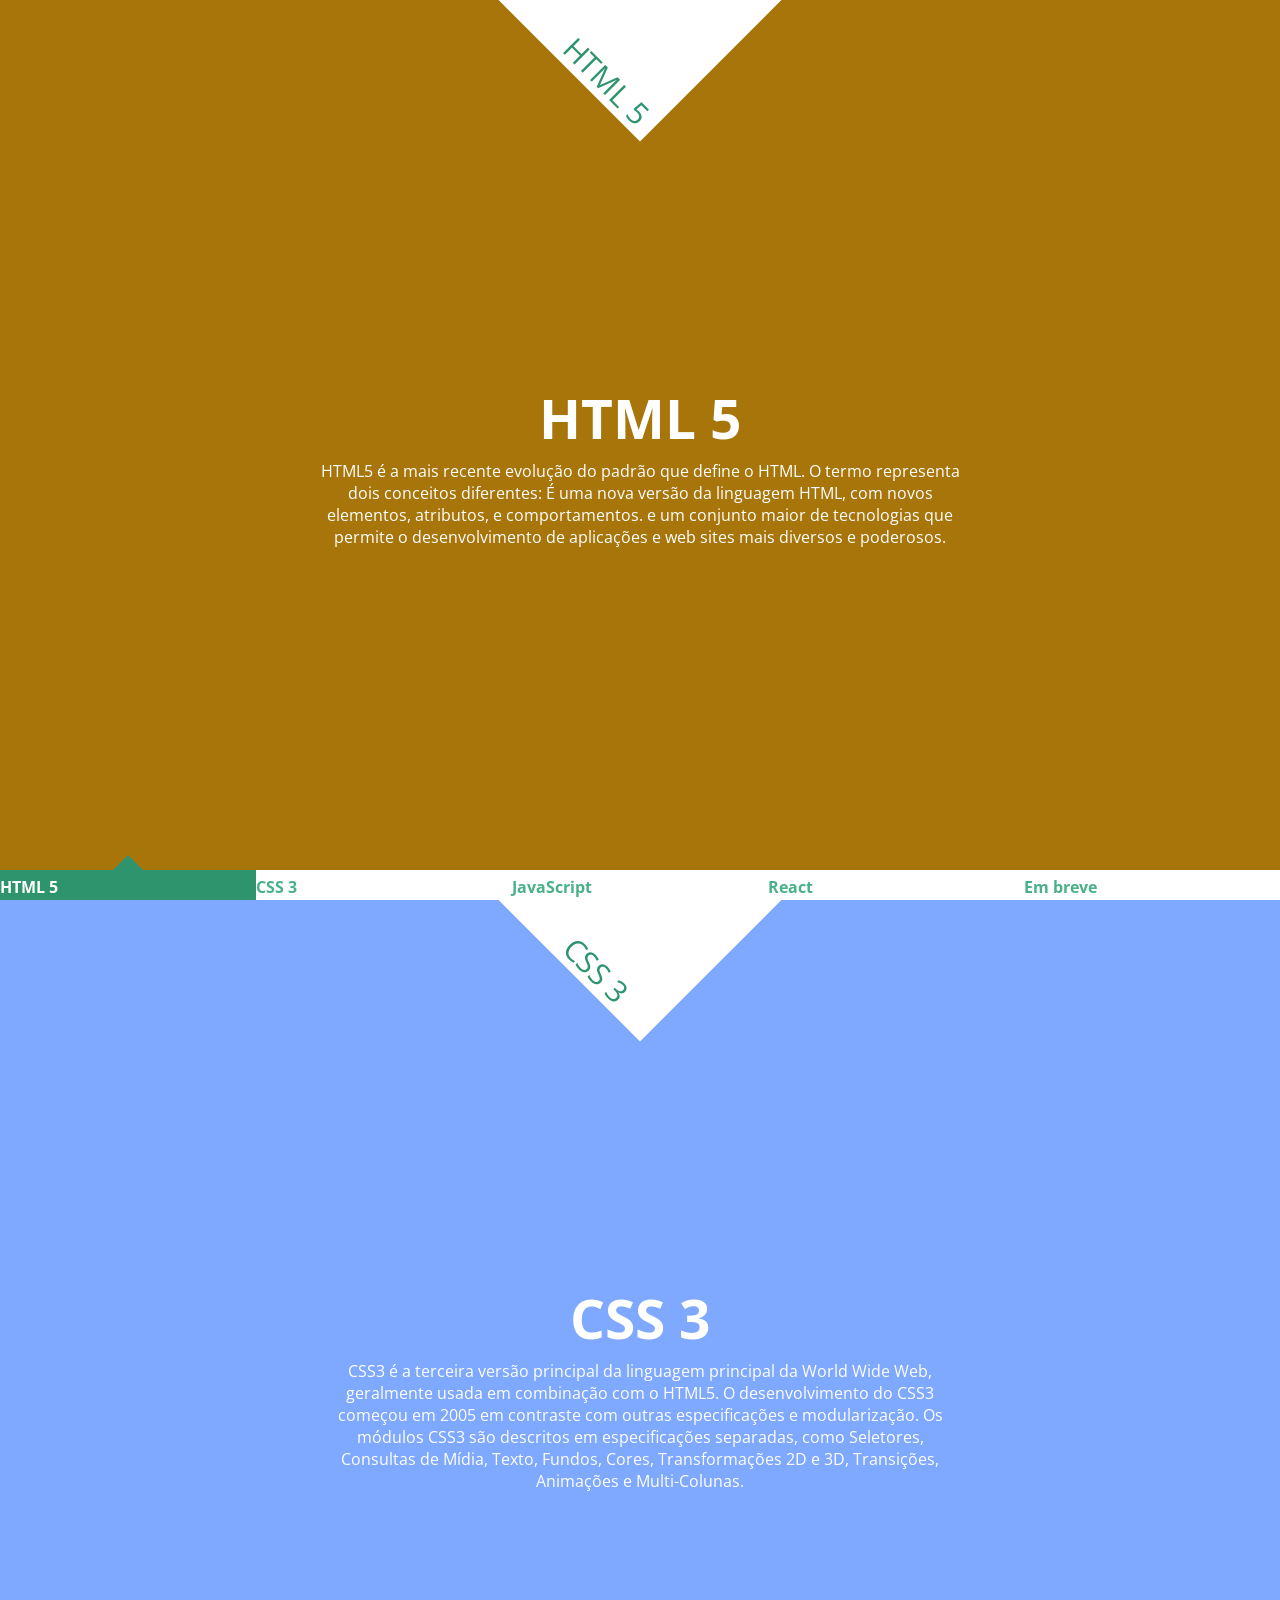
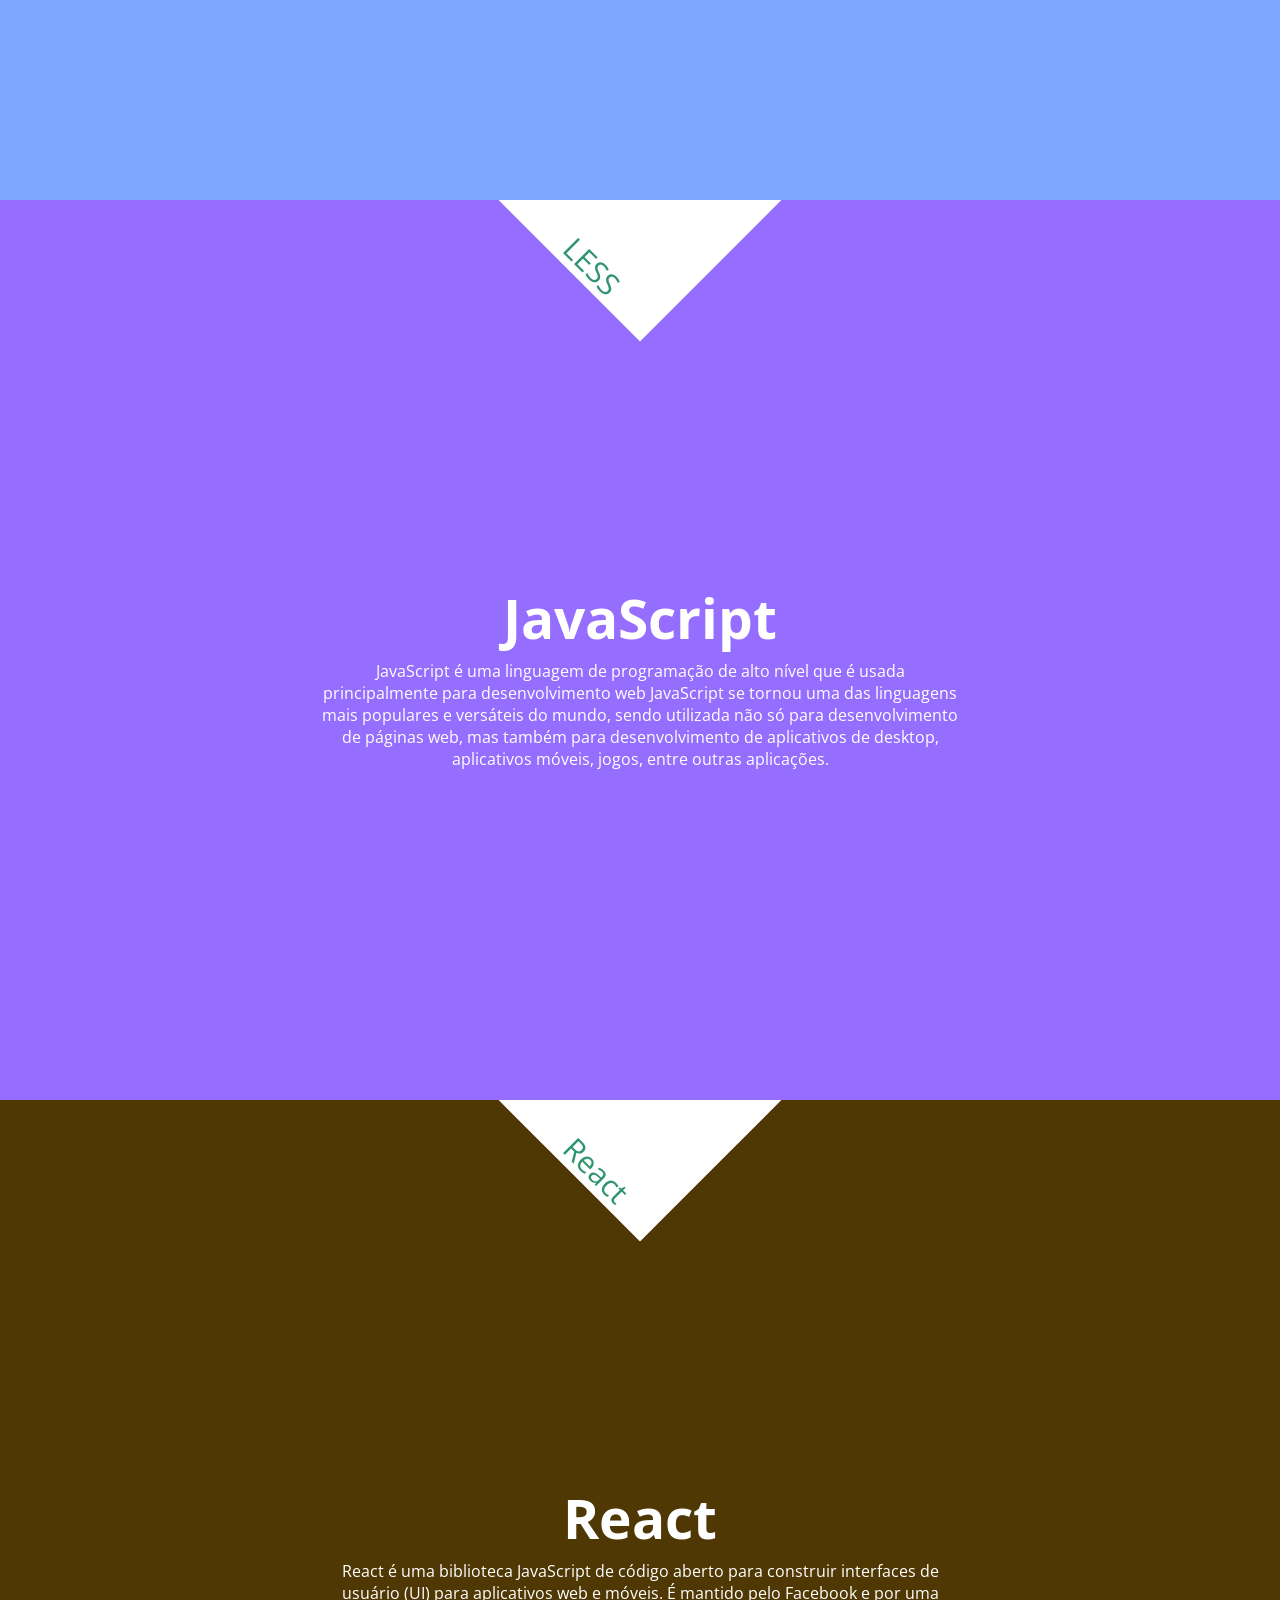
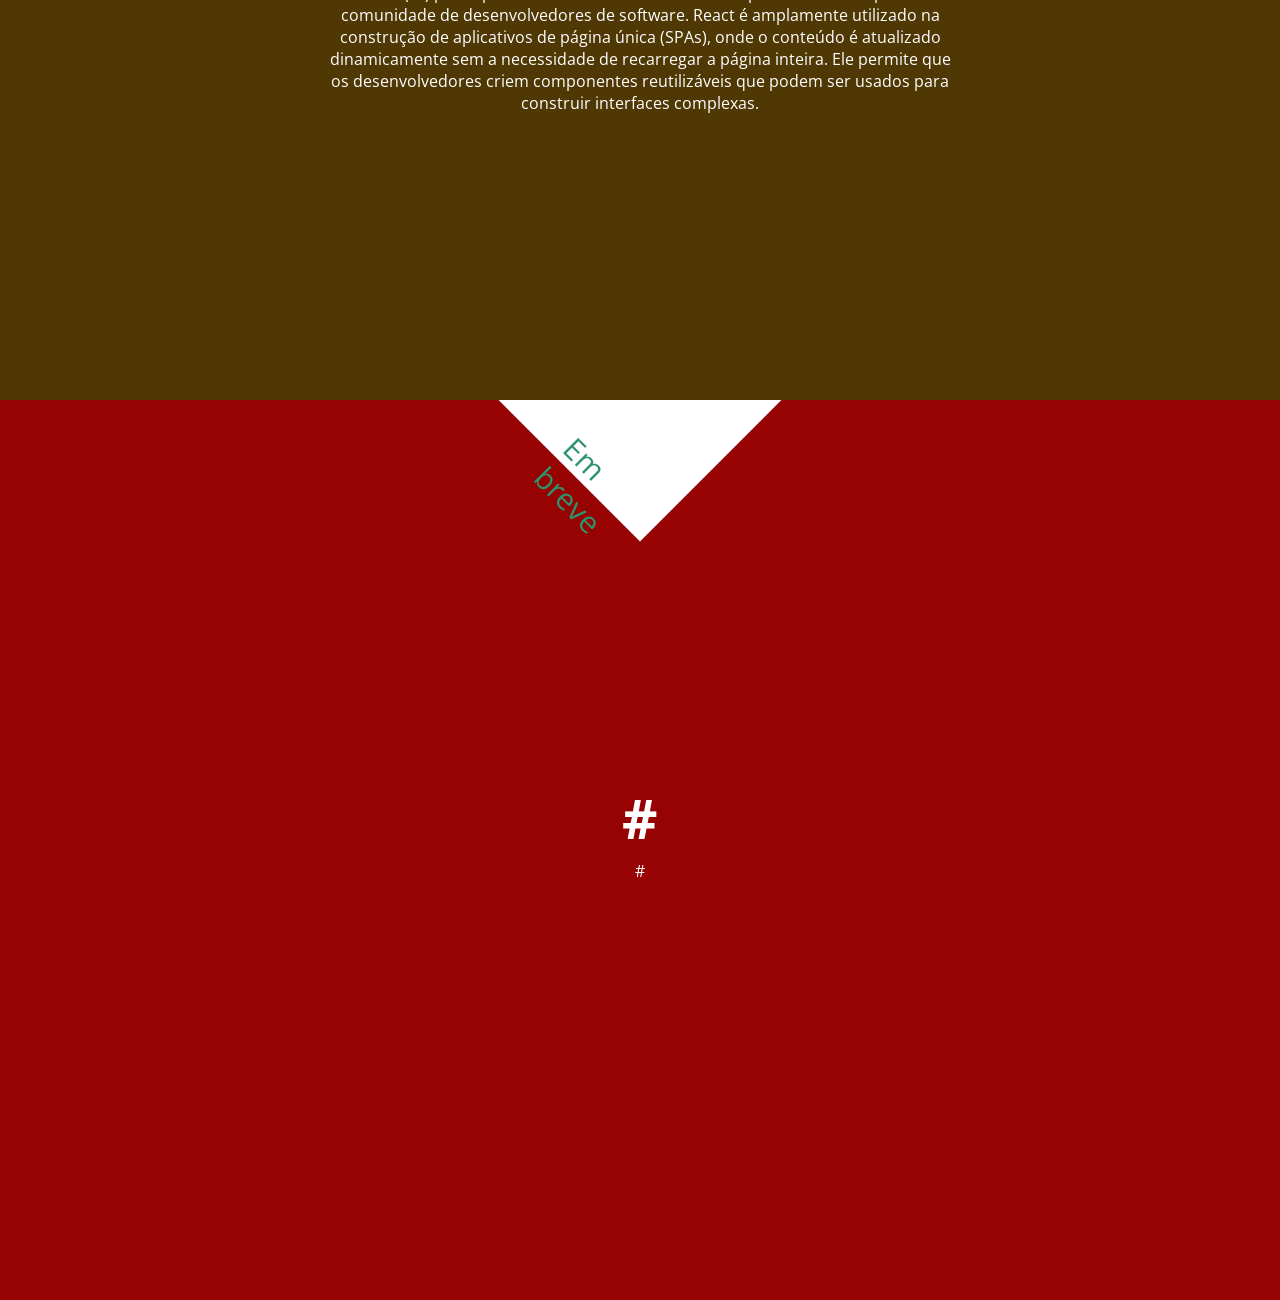
<file: Projeto 1 - Conteúdos/index.html>
<!DOCTYPE html>
<html lang="pt-br">

<head>
	<meta charset="UTF-8" />
	<title>Layout Responsivo com Scroll suave usando CSS Transition</title>
	<meta name="viewport" content="width=device-width, initial-scale=1.0">
	<meta name="author" content="HTML e CSS Pro" />
	<link href='http://fonts.googleapis.com/css?family=Open+Sans:300,700' rel='stylesheet' type='text/css' />
	<link rel="stylesheet" type="text/css" href="css/style.css" />
</head>

<body>
	<div class="container">
		<!-- Menu botões -->
		<input type="radio" name="radio" id="radio-nav-1" checked="checked" />
		<span>HTML 5</span>
		<input type="radio" name="radio" id="radio-nav-2" />
		<span>CSS 3</span>
		<input type="radio" name="radio" id="radio-nav-3" />
		<span>JavaScript</span>
		<input type="radio" name="radio" id="radio-nav-4" />
		<span>React</span>
		<input type="radio" name="radio" id="radio-nav-5" />
		<span>Em breve</span>

		<!-- Conteúdos -->
		<div class="scroll">
			<section class="section" id="section-1">
				<div class="logo">
					<span>HTML 5</span>*
				</div>
				<h2>HTML 5</h2>
				<p>
					HTML5 é a mais recente evolução do padrão que define o HTML. O termo representa dois conceitos
					diferentes:
					É uma nova versão da linguagem HTML, com novos elementos, atributos, e comportamentos. e um conjunto
					maior de
					tecnologias que permite o desenvolvimento de aplicações e web sites mais diversos e poderosos.
				</p>
			</section>

			<section class="section" id="section-2">
				<div class="logo">
					<span>CSS 3</span>
				</div>
				<h2>CSS 3</h2>
				<p>
					CSS3 é a terceira versão principal da linguagem principal da World Wide Web, geralmente usada em
					combinação com o HTML5.
					O desenvolvimento do CSS3 começou em 2005 em contraste com outras especificações e modularização. Os
					módulos CSS3 são descritos
					em especificações separadas, como Seletores, Consultas de Mídia, Texto, Fundos, Cores,
					Transformações 2D e 3D, Transições,
					Animações e Multi-Colunas.
				</p>
			</section>

			<section class="section" id="section-3">
				<div class="logo">
					<span>LESS</span>
				</div>
				<h2>JavaScript</h2>
				<p>
					JavaScript é uma linguagem de programação de alto nível que é usada principalmente para
					desenvolvimento web
					JavaScript se tornou uma das linguagens mais populares e versáteis do mundo, sendo utilizada não só
					para desenvolvimento de páginas web,
					mas também para desenvolvimento de aplicativos de desktop, aplicativos móveis, jogos, entre outras
					aplicações.
				</p>
			</section>

			<section class="section" id="section-4">
				<div class="logo">
					<span>React</span>
				</div>
				<h2>React</h2>
				<p>
					React é uma biblioteca JavaScript de código aberto para construir interfaces de usuário (UI) para
					aplicativos web e móveis. É mantido pelo Facebook e por uma comunidade de desenvolvedores de
					software.
					React é amplamente utilizado na construção de aplicativos de página única (SPAs), onde o conteúdo é
					atualizado dinamicamente sem a necessidade de recarregar a página inteira. Ele permite que os
					desenvolvedores criem componentes reutilizáveis que podem ser usados para construir interfaces
					complexas.
				</p>
			</section>

			<section class="section" id="section-5">
				<div class="logo">
					<span>Em breve</span>
				</div>
				<h2>#</h2>
				<p>
					#
				</p>
			</section>
		</div>
	</div>
</body>

</html>
</file>
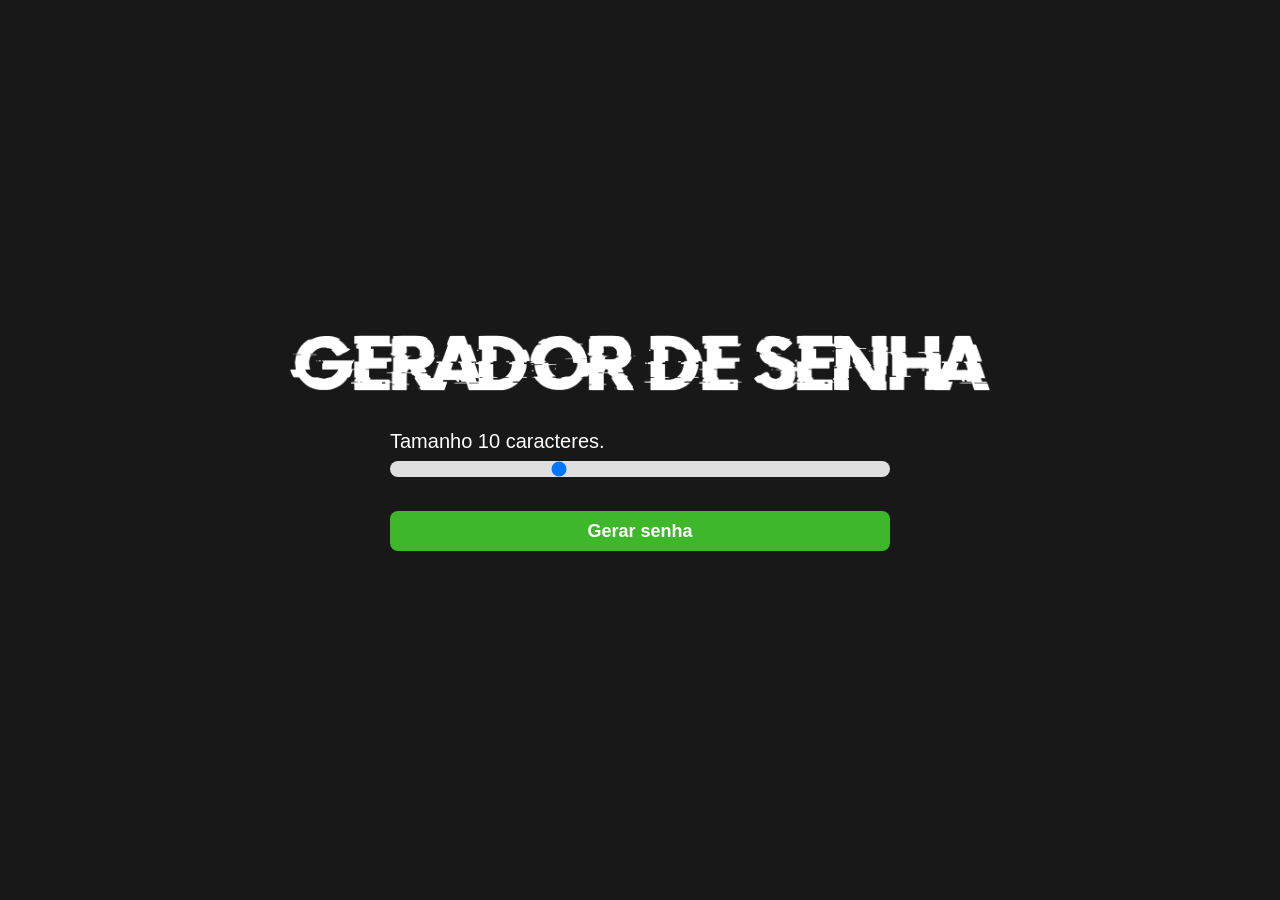
<file: Projeto 2 - Gerador de senha/index.html>
<!DOCTYPE html>
<html lang="pt-BR">

<head>
    <meta charset="UTF-8">
    <meta http-equiv="X-UA-Compatible" content="IE=edge">
    <meta name="viewport" content="width=device-width, initial-scale=1.0">
    <meta name="keywords" content="Gerador de senha, password, gerador password">
    <title>Gerador de senha</title>

    <!-- Link css -->
    <link rel="stylesheet" href="style.css">
</head>

<body>
    <img class="logo-gerador" src="./img/logo-gerador.png" alt="gerador de senha logo">

    <main class="container-input">
        <span>Tamanho <span id="valor"></span> caracteres.</span>
        <input id="slider" class="slider" type="range" min="5" max="20" value="10">
        <button id="button" class="button-cta" onclick="generatePassword()">Gerar senha</button>
    </main>

    <div id="container-password" onclick="copyPassword()" class="container-password hide">
        <span class="title">Sua senha gerada foi:</span>
        <span id="password" class="password"></span>
        <span class="copy">Clique na senha para copiar.</span>
    </div>

    <script src="script.js"></script>

</body>

</html>
</file>
<file: Projeto 1 - Conteúdos/css/style.css>
*{
	margin: 0;
	padding: 0;
}

body{
	font-family: 'Open Sans', Arial, sans-serif;
	font-size: 15px;
	background: #ccc;
	color: white;
	overflow: hidden;
}

.container{
	position: absolute;
	left: 0;
	top: 0;
	width: 100%;
	height: 100%;
}

/*Usando '>' você consegue "atacar" diretamente o que deseja.*/
.container > input,
.container > span{
	position: fixed;
	bottom: 0;
	width: 20%;
	height: 30px;
	line-height: 35px;
	cursor: pointer;
}

/*Posicionamento dos botões*/
#radio-nav-1, #radio-nav-1 + span{	
	left: 0;
}
#radio-nav-2, #radio-nav-2 + span{	
	left: 20%;
}
#radio-nav-3, #radio-nav-3 + span{	
	left: 40%;
}
#radio-nav-4, #radio-nav-4 + span{	
	left: 60%;
}
#radio-nav-5, #radio-nav-5 + span{	
	left: 80%;
}

/* Navegação e scroll */
#radio-nav-1:checked ~ .scroll{	
	transform: translateY(0%);
	-webkit-transform: translateY(0%);
}

#radio-nav-2:checked ~ .scroll{	
	transform: translateY(-100%);
	-webkit-transform: translateY(-100%);
}
#radio-nav-3:checked ~ .scroll{	
	transform: translateY(-200%);
	-webkit-transform: translateY(-200%);
}
#radio-nav-4:checked ~ .scroll{	
	transform: translateY(-300%);
	-webkit-transform: translateY(-300%);
}
#radio-nav-5:checked ~ .scroll{	
	transform: translateY(-400%);
	-webkit-transform: translateY(-400%);
}


.container > span{
	background: #fff;
	font-size: 16px;
	font-weight: bold;
	color: #48b188;
	z-index: 10;
}


.container > input{
	z-index: 15; /* Ordem de profundidades dos elementos exibidos*/
	opacity: 0;
}

.container > input:checked + span,
.container > input:checked:hover + span{
	background: rgba(46, 148, 109, 1);
	color: white;
}

/* Fazer a setinha, qualquer coisa perguntar para o anderson */
.container > input:checked + span::after,
.container > input:checked:hover + span::after{
	content: "";
	position: absolute;
	bottom: 100%;
	border: solid transparent;
	border-bottom-color: rgba(46, 148, 109, 1);
	border-width: 15px;	
	margin-left: -15px;
	left: 50%;
}

/* Ao passar o mouse em cima, o span ficara da cor escolhida */
.container > input:hover + span{
	background: rgba(46, 148, 109, 0.8);
	color: white;
}


/*Cor de fundo dos conteúdos*/
#section-1{
	background: #a7750a;
}
#section-2{
	background: #7fa8ff;
}
#section-3{
	background: #956eff;
}
#section-4{
	background: #503805;
}
#section-5{
	background: #970202;
}

.scroll,
.section{
	position: relative;
	width: 100%;
	height: 100%;
	left: 0;
	top: 0;
	transition: all .6s ease-in-out;
}

/* Apenas para cortar a logo (triangulo com o nome do conteudo) */
.section{
	overflow: hidden;
}

.logo{
	position: relative;
	margin: 0 auto;
	width: 200px;
	height: 200px;
	background: white;
	transform: translateY(-50%) rotate(45deg);
	 /*O prefixo -webkit- quer dizer que só os browsers que têm estrutura do webkit é que vão usar/ler/aplicar essa regra.*/
	-webkit-transform: translateY(-50%) rotate(45deg);
}

.logo span{
	font-size: 30px;
	top: 160px;
	left: 80px;
	position: absolute;
	color: rgba(46, 148, 109, 1);
}

section h2{
	position: absolute;
	width: 100%;
	font-size: 55px;
	text-align: center;
	font-weight: bold;
	top: 50%;
	margin-top: -70px;
}

section p{
	position: absolute;
	width: 50%;
	font-size: 16px;
	text-align: center;
	top: 50%;
	left: 25%;
	margin-top: 10px;
}

/* Animações h2 */

#radio-nav-1:checked ~ .scroll #section-1 h2,
#radio-nav-2:checked ~ .scroll #section-2 h2,
#radio-nav-3:checked ~ .scroll #section-3 h2,
#radio-nav-4:checked ~ .scroll #section-4 h2,
#radio-nav-5:checked ~ .scroll #section-5 h2{
	animation: animeDown .7s ease-in-out .4s backwards;
	-webkit-animation: animeDown .7s ease-in-out .4s backwards;
}

@keyframes animeDown{
	0%{
		transform: translateY(-100px);
		-webkit-transform: translateY(-100px);
		opacity: 0;
	}
	
	100%{
		transform: translateY(0px);
		-webkit-transform: translateY(0px);
		opacity: 1;
	}
}

@-webkit-keyframes animeDown{
	0%{
		transform: translateY(-100px);
		-webkit-transform: translateY(-100px);
		opacity: 0;
	}
	
	100%{
		transform: translateY(0px);
		-webkit-transform: translateY(0px);
		opacity: 1;
	}
}

/* Animações p */

#radio-nav-1:checked ~ .scroll #section-1 p,
#radio-nav-2:checked ~ .scroll #section-2 p,
#radio-nav-3:checked ~ .scroll #section-3 p,
#radio-nav-4:checked ~ .scroll #section-4 p,
#radio-nav-5:checked ~ .scroll #section-5 p{
	animation: animeUp .7s ease-in-out .4s backwards;
	-webkit-animation: animeUp .7s ease-in-out .4s backwards;
}

@keyframes animeUp{
	0%{
		transform: translateY(100px);
		-webkit-transform: translateY(100px);
		opacity: 0;
	}
	
	100%{
		transform: translateY(0px);
		-webkit-transform: translateY(0px);
		opacity: 1;
	}
}

@-webkit-keyframes animeUp{
	0%{
		transform: translateY(-100px);
		-webkit-transform: translateY(-100px);
		opacity: 0;
	}
	
	100%{
		transform: translateY(0px);
		-webkit-transform: translateY(0px);
		opacity: 1;
	}
}
</file>
<file: Projeto 2 - Gerador de senha/style.css>
*{
    font-family: sans-serif;
    width: 100%;
    margin: 0;
    box-sizing: border-box;
}

body{
    background-color: #181818;
    width: 100%;
    height: 100vh;
    display: flex;
    justify-content: center;
    align-items: center;
    flex-direction: column;
}

.logo-gerador{
    max-width: 700px;
    margin-bottom: 25px;
}

.container-input{
   max-width: 500px; 
   margin: 14px 0;
}

.container-input span{
    color: #fff;
    font-size: 20px;
}

.slider{
    appearance: none;
    width: 100%;
    border-radius: 8px;
    background: #DFDFDF;
    height: 16px;
    outline: none;
    margin-top: 8px;
}

.button-cta{
    height: 40px;
    background-color: #3EB72B;
    border: 0;
    border-radius: 8px;
    cursor: pointer;
    margin-top: 30px;
    color: #fff;
    font-weight: bold;
    font-size: 18px;
}

.container-password{
    max-width: 480px;
    margin: 14px 0;
    display: flex;
    align-items: center;
    flex-direction: column;
    cursor: pointer;
}

.title{
    text-align: center;
    color: white;
    font-size: 20px;
    margin-bottom: 8px;
}

.password{
    height: 65px;
    background-color: rgba(0,0,0, 0.40);
    border-radius: 10px;
    display: flex;
    justify-content: center;
    align-items: center;
    color: #fff;
    border: 1px solid #313131;
    transition: transform 0.6s;
}

.password:hover{
    transform: scale(1.05);
}

.copy{
    color: #FFF;
    position: relative;
    top: 20px;
    padding: 6px 8px;
    background: rgb(15,15,15);
    text-align: center;
    font-size: 16px;
    border-radius: 6px;
    visibility: hidden;
    opacity: 0;
    transition: all 0.5s ease-in-out;
}

.hide{
    display: none;
}

.container-password:hover .copy{
    visibility: visible;
    bottom: 50px;
    opacity: 1;
}
</file>
